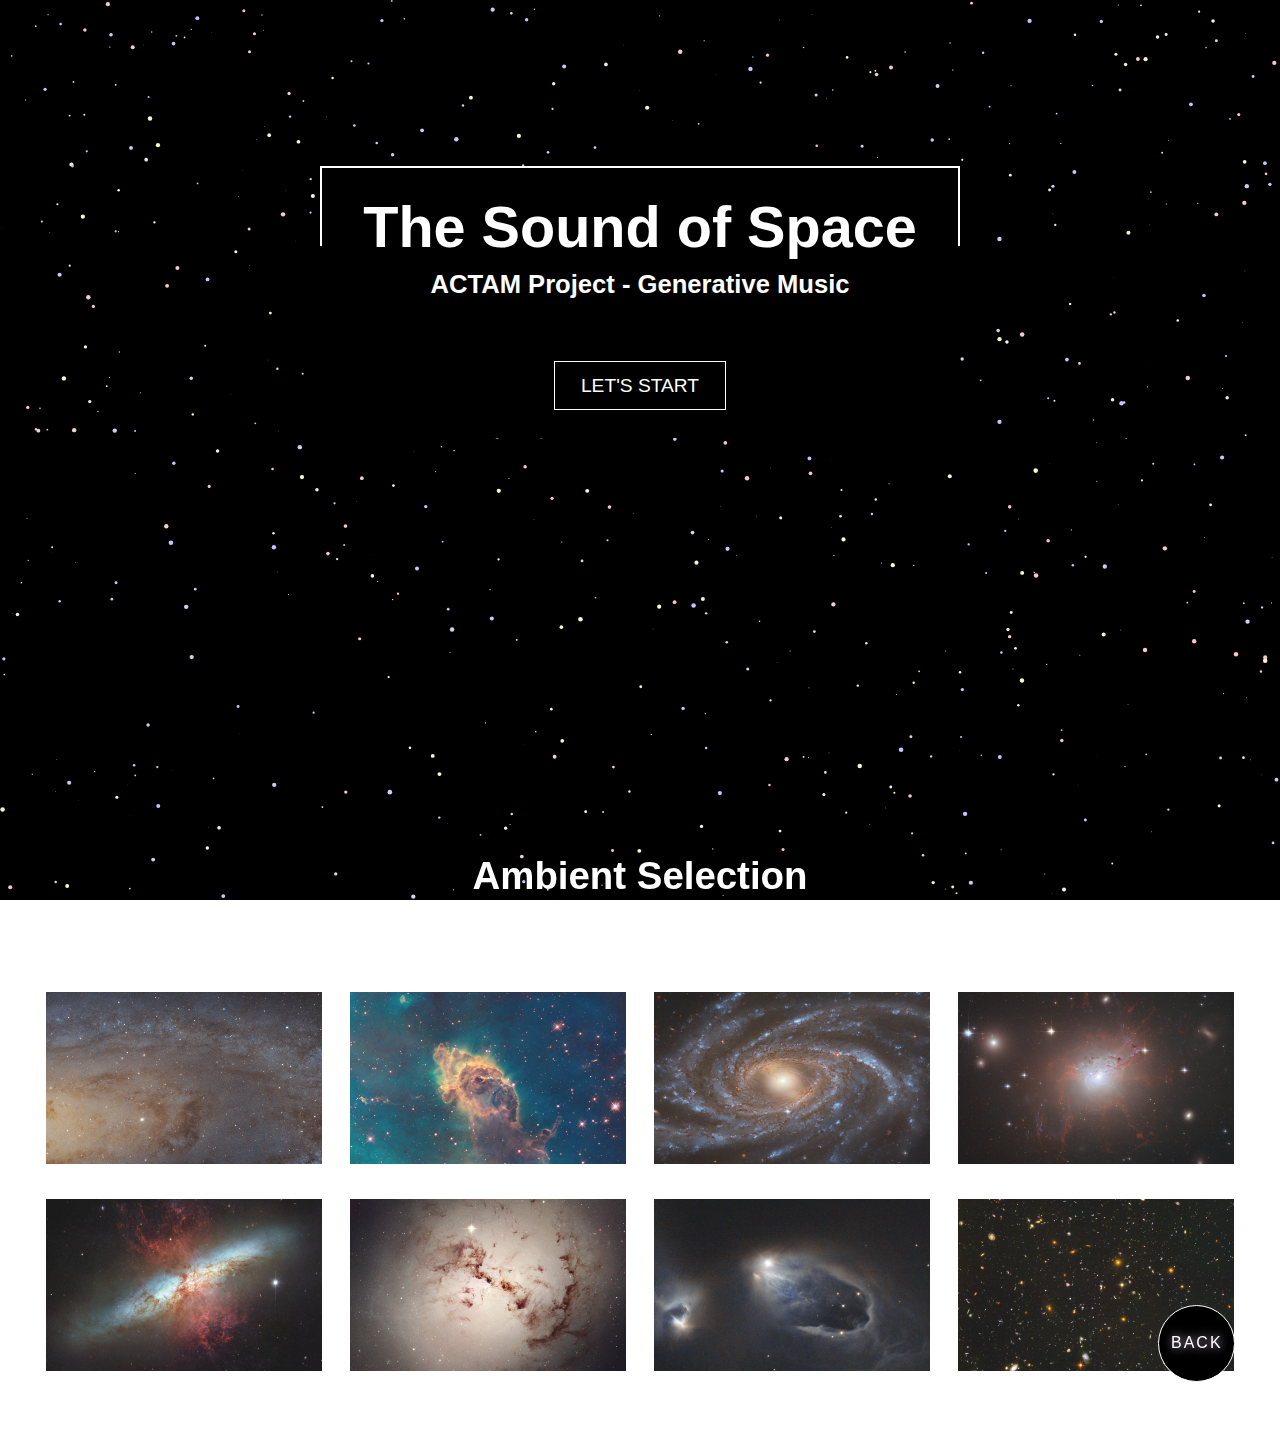
<file: Pages/Pages/index.html>
<!DOCTYPE html>
<html lang="en">

<head>
    <meta charset="UTF-8">
    <link rel="stylesheet" href="style.css">
    <meta name="viewport" content="width=device-width, initial-scale=1.0">
    <link rel="icon" href="Images/icon.png" type="image/png">
    <link href="https://fonts.cdnfonts.com/css/product-sans" rel="stylesheet">
    <style>@import url('https://fonts.cdnfonts.com/css/product-sans');</style>
    <title>The Sound of Space</title>
</head>

<body>
    <div>
        <canvas id="starfield"></canvas>
    </div>

    <div class="title block">
        <h1 id="main-title">The Sound of Space</h1>
        <h3 id="sec-title">ACTAM Project - Generative Music</h3>
        <a href="#ambient-selection" class="btn">LET'S START</a>
    </div>

    <div style="position: absolute; left: 90.5%; top: 145%;">
        <a href="#top" class="home-btn">BACK</a>
    </div>
    
    <div id="ambient-selection">
        <h1>Ambient Selection</h1>
        <p> The selected image will affect the soundscape</p>
    
    <div class="row">
        <div id="1" class="col" onclick="ambient(this.id)">
            <img id="1" onclick="" src="Images/env/1.jpg">
            <div class="layer">
                <!-- <h3>1</h3> -->
            </div>
        </div>
        <div id="2" class="col" onclick="ambient(this.id)">
            <img id="2" onclick="" src="Images/env/2.jpg">
            <div class="layer">
                <!-- <h3>2</h3> -->
            </div>
        </div>
        <div id="3" class="col" onclick="ambient(this.id)">
            <img id="3" onclick="" src="Images/env/3.jpg">
            <div class="layer">
                <!-- <h3>3</h3> -->
            </div>
        </div>
        <div id="4" class="col" onclick="ambient(this.id)">
            <img id="4" onclick="" src="Images/env/4.jpg">
            <div class="layer">
                <!-- <h3>1</h3> -->
            </div>
        </div>
    </div>

    <div class="row">
        <div id="5" class="col" onclick="ambient(this.id)">
            <img id="5" onclick="" src="Images/env/5.jpg">
            <div class="layer">
                <!-- <h3>2</h3> -->
            </div>
        </div>
        <div id="6" class="col" onclick="ambient(this.id)">
            <img id="6" onclick="" src="Images/env/6.jpg">
            <div class="layer">
                <!-- <h3>3</h3> -->
            </div>
        </div>
        <div id="7" class="col" onclick="ambient(this.id)">
            <img id="7" onclick="" src="Images/env/7.jpg">
            <div class="layer">
                <!-- <h3>1</h3> -->
            </div>
        </div>
        <div id="8" class="col" onclick="ambient(this.id)">
            <img id="8" onclick="" src="Images/env/8.jpg">
            <div class="layer">
                <!-- <h3>2</h3> -->
            </div>
        </div>
    </div>
    
    </div>

    <script src="https://code.jquery.com/jquery-3.6.3.min.js"></script>
    <script src="main.js"></script>
    <script>
        function resize(){    
          $("#starfield").outerHeight($(window).height()-$("#starfield").offset().top- Math.abs($("#starfield").outerHeight(true) - $("#starfield").outerHeight()));
        }
        $(document).ready(function(){
          resize();
          $(window).on("resize", function(){                      
              resize();
          });
        });
    </script>

</body>

</html>
</file>
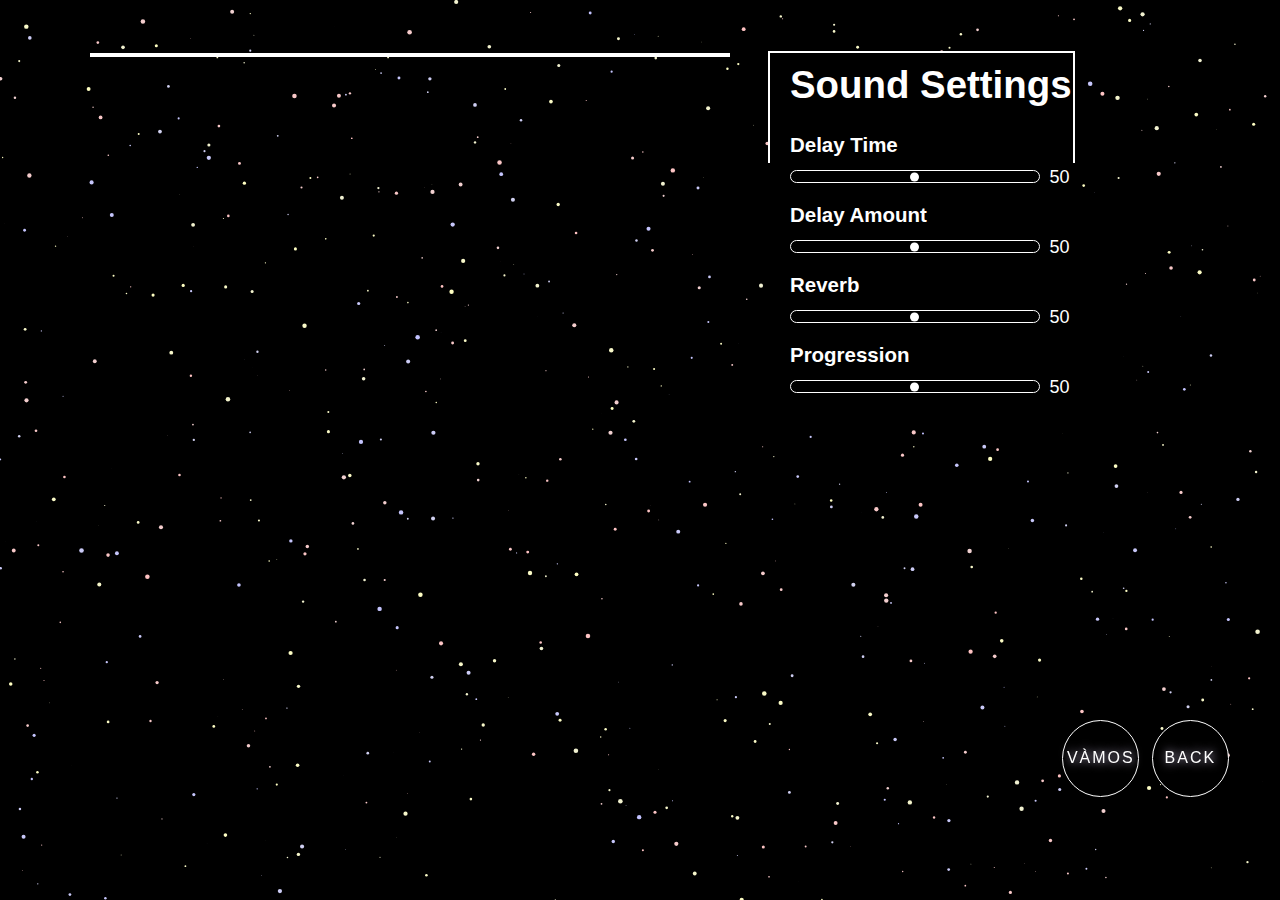
<file: Pages/Pages/param.html>
<!DOCTYPE html>
<html lang="en">

<head>
    <meta charset="UTF-8">
    <link rel="stylesheet" href="style.css">
    <meta name="viewport" content="width=device-width, initial-scale=1.0">
    <link rel="icon" href="Images/icon.png" type="image/png">
    <link href="https://fonts.cdnfonts.com/css/product-sans" rel="stylesheet">
    <style>@import url('https://fonts.cdnfonts.com/css/product-sans');</style>
    <title>Sound Settings</title>
</head>

<body>
    <div>
        <canvas id="starfield"></canvas>
    </div>

    <div class="img-container">
        <img id="imageBox">
    </div>
    <div id="param">
        <h1>Sound Settings</h1>
        <div class="wrapper">
            <h3>Delay Time</h3>
            <input type="range" min="1" max="100" value="50" class="slider" id="myRange" oninput="this.nextElementSibling.value = this.value"><output class="output">50</output>
        </div>

        <div class="wrapper">
            <h3>Delay Amount</h3>
            <input type="range" min="1" max="100" value="50" class="slider" id="myRange" oninput="this.nextElementSibling.value = this.value"><output class="output">50</output>
        </div>
        
        <div class="wrapper">
            <h3>Reverb</h3>
            <input type="range" min="1" max="100" value="50" class="slider" id="myRange" oninput="this.nextElementSibling.value = this.value"><output class="output">50</output>
        </div>
        
        <div class="wrapper">
            <h3>Progression</h3>
            <input type="range" min="1" max="100" value="50" class="slider" id="myRange" oninput="this.nextElementSibling.value = this.value"><output class="output">50</output>
        </div>
    
    </div>

    <a onclick="window.location.href='drum.html'" id="ahead" class="home-btn">VàMOS</a>
    <a onclick="window.location.href='http://127.0.0.1:5501/index.html#ambient-selection'" id="back" class="home-btn">BACK</a>

    <script src="https://code.jquery.com/jquery-3.6.3.min.js"></script>
    <script src="param.js"></script>
    <script>
        function resize(){    
          $("#starfield").outerHeight($(window).height()-$("#starfield").offset().top- Math.abs($("#starfield").outerHeight(true) - $("#starfield").outerHeight()));
        }
        $(document).ready(function(){
          resize();
          $(window).on("resize", function(){                      
              resize();
          });
        });
    </script>

</body>

</html>
</file>
<file: Pages/Pages/style.css>
* {
    color: rgb(255, 255, 255);
    margin: 0;
    padding: 0;
    font-family: 'Product Sans', sans-serif;
	box-sizing: border-box;
}

body {
    overflow: hidden;
}

html {
    scroll-behavior: smooth;
}

::-webkit-scrollbar { 
    display: none; 
}

#starfield {
    width: 100%;
    height: 100%;
    position: fixed;
    z-index: -1;
    background: rgb(0, 0, 0);
    top: 0;
    left: 0;
}

.title {
    color: rgb(255, 255, 255);
    width: 50%;
    margin: auto;
    margin-top: 13vw;
    padding-top: 2vw;
    padding-bottom: 2vw;
    text-align: center;
    z-index: 333;
}

#main-title { 
    font-size: 4.5vw;
}

#sec-title {
    margin: 10px 0 40px;
    font-size: 2vw;
}

.block {
    --angle: 0deg;
    background: black;
    border: 2px solid;
    border-image-slice: 5;
    border-image-source: linear-gradient(var(--angle), #000000 0%, #000000 70%, #ffffff 70%, #ffffff 100%);
    /* border-image-source: linear-gradient(var(--angle), rgba(0,0,0,1) 0%, rgba(0,0,0,1) 0%, rgb(255, 255, 255) 50%, rgba(0,0,0,1) 0%, rgba(0,0,0,1) 0%, rgba(0,0,0,1) 0%, rgba(0,0,0,1) 0%); */
    animation: 3s rotate linear infinite;
}

  @keyframes rotate {
    to {
      --angle: 360deg;
    }
  }

  @property --angle {
    syntax: '<angle>';
    initial-value: 0deg;
    inherits: false;
  }

.btn {
    display: inline-block;
    margin-top: 1.7vw;
    text-decoration: none;
    color: rgb(255, 255, 255);
    background: rgb(0, 0, 0);
    border: 1px solid rgb(255, 255, 255);
    padding: 1vw 2vw;
    position: relative;
    cursor: pointer;
    font-size: 1.5vw;
    z-index: 2;
    transition: 500ms;
}

.btn:hover {
    color: rgb(0, 0, 0);
    border: 1px solid rgb(255, 255, 255);
    background-color: rgb(255, 255, 255);
}

#ambient-selection {
    color: white;
    width: 95%;
    margin: auto;
    margin-top: 30vw;
    margin-bottom: 5vw;
    text-align: center;
    z-index: 998;
    position: relative;
    font-size: 1.5vw;
}

#ambient-selection h1 {
    padding-top: 2.5vw;
    margin-bottom: 1vw;
}

#ambient-selection p {
    text-align: center;
    margin-bottom: 5vh;
}

.row {
    margin-top: 1%;
    display: flex;
    justify-content: space-between;
}

.col {
    flex-basis: 32%;
    margin: 1%;
    margin-bottom: 0.5%;
    position: relative;
    overflow: hidden;
    border: 2px solid rgba(255, 255, 255, 0.318);
    transition: 1s;
}

.col img {
    width: 100%;
    display: block;
}

.col:hover {
    box-shadow: 0 0 20px 0px rgba(0, 0, 0, 0.2);
    transition: 0.5s;
    cursor: pointer;
    border: 2px solid white;
}

.layer {
    background: rgba(255, 255, 255, 0.1);
    height: 100%;
    width: 100%;
    position: absolute;
    top: 0;
    left: 0;
    transition: 0.5s;
}

.layer:hover {
    background: transparent;
    cursor: pointer;
}

.home-btn {
    position: absolute;
    top: 80%;
    left: 90%;
    color: #ffffff;
    text-decoration: none;
    text-transform: uppercase;
    letter-spacing: 2px;
    text-shadow: #d8ccee 1px 0 10px;
    height: 6vw;
    width: 6vw;
    border: solid 1px #ffffff;
    border-radius: 175px;
    display: flex;
    justify-content: center;
    align-items: center;
    text-align: center;
    transition: 1s;
    cursor: pointer;
    z-index: 999;
    background-color: #000000;
  }

  #ahead {
    top: 80%;
    left: 83%;
  }

  .home-btn:before {
    content: '';
    position: absolute;
    background: #ffffff;
    width: 0;
    height: 0;
    z-index: -1;
    border-radius: 175px;
    box-shadow: 0px 0px 24px 1px rgba(224,199,224,0.2);
    transition: all 500ms cubic-bezier(1.000, -0.195, 0.000, 1.330);
    transition-timing-function: cubic-bezier(1.000, -0.195, 0.000, 1.330);
  }
  
  .home-btn:hover {
    color: black;
    transition: 1s;
  }

  .home-btn:hover:before {
    width: 85%;
    height: 85%;
  }
  
  .home-btn:active:before, .btn:focus:before {
    width: 100%;
    height: 100%;
  }

/* .layer h3 {
    width: 100%;
    font-weight: 500;
    color: white;
    font-size: 26px;
    bottom: 0;
    left: 50%;
    transform: translate(-50%);
    position: absolute;
    opacity: 0;
    transition: 0.5s;
}

.layer:hover h3 {
    bottom: 49%;
    opacity: 1;
} */

.img-container {
    width: 50%;
    margin: 2%;
    margin-left: 7%;
    margin-top: 1.6px;
    position: relative;
    overflow: hidden;
    border: 2px solid rgba(255, 255, 255);
    transition: 1s;
    float: left;
}

#imageBox {
    width: 100%;
    display: block;
}

#param {
    margin-left: 60%;
    margin-top: 4%;
    padding-top: 10px;
    padding-left: 20px;
    padding-bottom: 30px;
    width: 24%;
    height: 50%;
    --angle: 0deg;
    background: black;
    border: 2px solid white;
    border-image-slice: 5;
    border-image-source: linear-gradient(var(--angle), #000000 0%, #000000 70%, #ffffff 70%, #ffffff 100%);
    animation: 3s rotate linear infinite;
}

#param h1 {
    font-size: 3vw;
    margin-bottom: 2vw;
}

.slider{
    width: 19.5vw;
    background-color: transparent;
    /* Removes some defaults */
    -webkit-appearance: none;
}

.slider::-webkit-slider-runnable-track {
    background: none;
    border: 1px solid white;
    height: 1vw;
    border-radius: 8px;
    -webkit-appearance: none;
    transition: 500ms;
}

.slider::-webkit-slider-thumb:hover {
    box-shadow: 0px 0px 0px 7px rgba(255, 255, 255, 0.578);

}

.slider::-webkit-slider-thumb {
    width: 0.7vw;
    height: 0.7vw;
    background-color: white;
    cursor: pointer;
    -webkit-appearance: none;
    margin-top: 0.76px;
    margin-left: 1px;
    margin-right: 1px;
    border-radius: 50%;
    transition: 500ms;
    transform: translate(0, 0.5px);
}

.output {
    margin-left: 10px;
    font-size: 18px;
}

.wrapper h3{
    font-size: 1.6vw;
    margin-top: 15px;
    margin-bottom: 10px;
}
</file>
